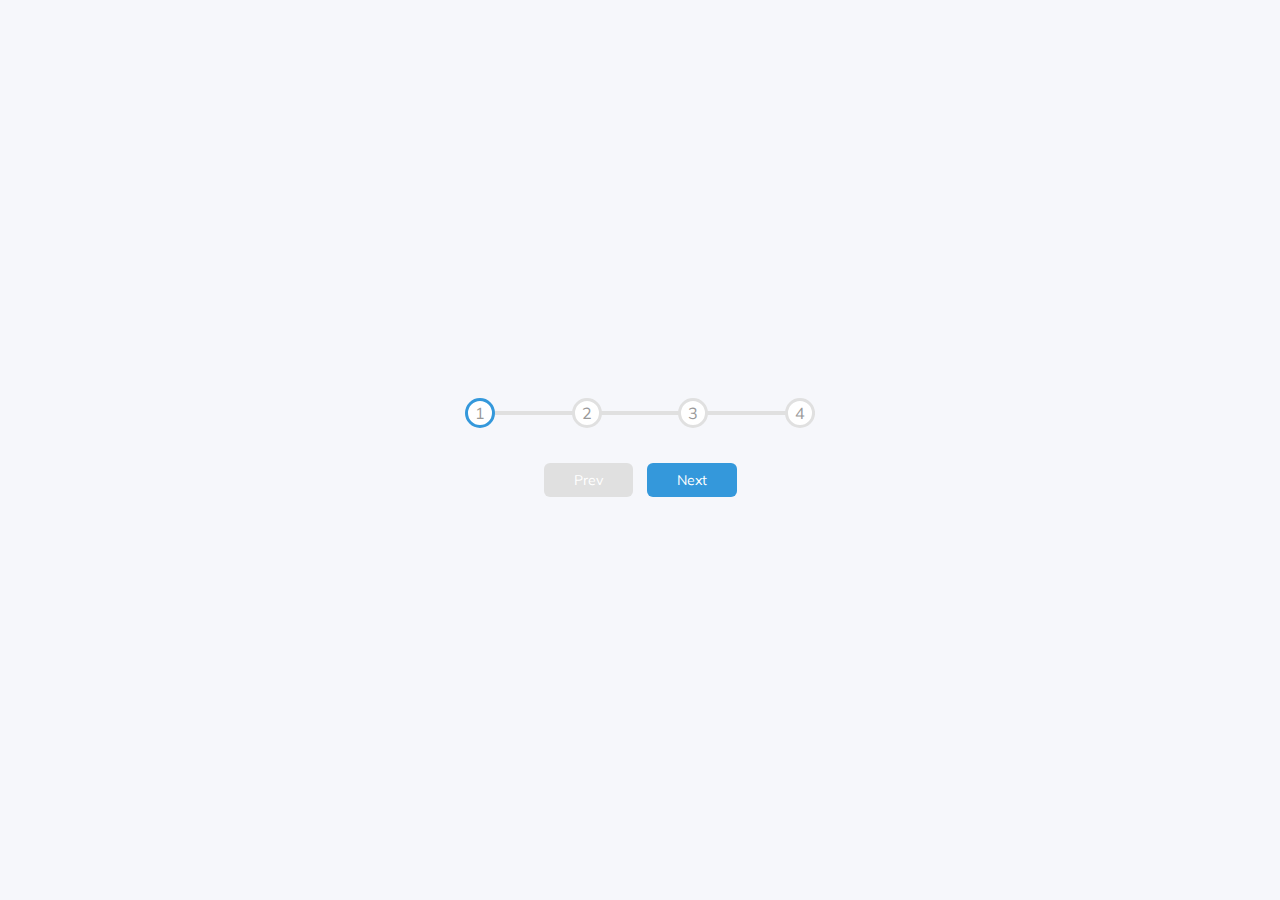
<file: Progress-Steps/index.html>
<!DOCTYPE html>
<html lang="en">

<head>
    <meta charset="UTF-8" />
    <meta http-equiv="X-UA-Compatible" content="IE=edge" />
    <meta name="viewport" content="width=device-width, initial-scale=1.0" />
    <link rel="stylesheet" href="style.css" />
    <title>Progress Steps</title>
</head>

<body>
    <div class="container">
        <div class="progress-container">
            <div class="progress" id="progress"></div>
            <div class="circle active">1</div>
            <div class="circle">2</div>
            <div class="circle">3</div>
            <div class="circle">4</div>
        </div>

        <button class="btn" id="prev" disabled>Prev</button>
        <button class="btn" id="next">Next</button>
    </div>
    <script src="script.js"></script>
</body>

</html>
</file>
<file: Progress-Steps/style.css>
@import url("https://fonts.googleapis.com/css2?family=Muli:wght@400;700&display=swap");

:root {
    --line-border-fill: #3498db;
    --line-border-empty: #e0e0e0;
}

* {
    box-sizing: border-box;
}

body {
    background-color: #f6f7fb;
    font-family: 'Muli', sans-serif;
    display: flex;
    align-items: center;
    justify-content: center;
    height: 100vh;
    overflow: hidden;
    margin: 0;
}

.container {
    text-align: center;
}

.progress-container {
    display: flex;
    justify-content: space-between;
    position: relative;
    margin-bottom: 30px;
    max-width: 100%;
    width: 350px;
}

.progress-container::before {
    background-color: var(--line-border-empty);
    content: '';
    position: absolute;
    top: 50%;
    left: 0;
    transform: translateY(-50%);
    height: 4px;
    width: 100%;
    z-index: -1;
}

.progress {
    background-color: var(--line-border-fill);
    position: absolute;
    top: 50%;
    left: 0;
    transform: translateY(-50%);
    height: 4px;
    width: 0%;
    z-index: -1;
    transition: .4s ease;
}

.circle {
    background-color: #fff;
    color: #999;
    border-radius: 50%;
    height: 30px;
    width: 30px;
    display: flex;
    align-items: center;
    justify-content: center;
    border: 3px solid var(--line-border-empty);
    transition: .4s ease;
}

.circle.active {
    border-color: var(--line-border-fill);
}

.btn {
    background-color: var(--line-border-fill);
    color: #fff;
    border: 0;
    border-radius: 6px;
    cursor: pointer;
    font-family: inherit;
    padding: 8px 30px;
    margin: 5px;
    font-size: 14px;
}

.btn:active {
    transform: scale(0.98);
}

.btn:focus {
    outline: 0;
}

.btn:disabled {
    background-color: var(--line-border-empty);
    cursor: not-allowed;
}
</file>
